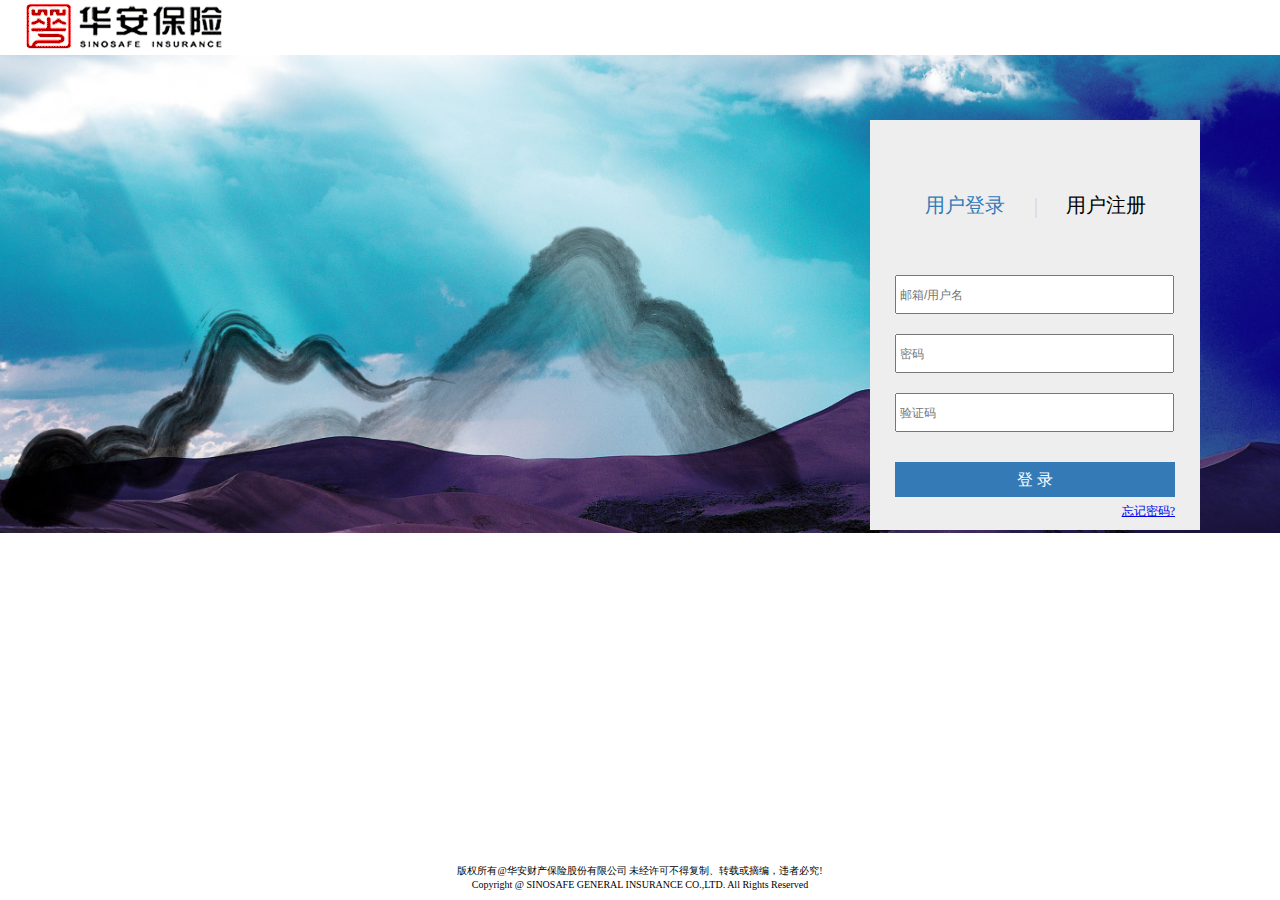
<file: src/main/resources/static/index.html>
<!DOCTYPE html>
<html>
<head>
<meta charset="UTF-8">
<title>华安统一登录平台</title>
<link rel="stylesheet" href="styles/index/index.css">
</head>
<body>
	<div id="wrapper">
		<section class="login_logo">
			<img alt="华安logo" src="images/logo.gif">
		</section>
		<section class="login_backImg">
			<img alt="背景图片" src="images/single_random_login_bg1.jpg" width="100%">
		</section>
		<section class="login_wrapper">
			<header class="login_header">
				<div class="h_s1">用户登录</div>
				<span class="h_s2"></span> 
				<div class="h_s3">用户注册</div>
			</header>
			<div class="login_body">
				<input type="text" id="userName" placeholder="邮箱/用户名" required autocomplete="off">
				<input type="password" id="passWord" placeholder="密码" required autocomplete="off">
				<input type="text" id="vCode" placeholder="验证码" required autocomplete="off">
			</div>
			<footer class="login_sub">
				<a href="#" id="log_act">登 录</a>
				<a href="#" id="forget_psd">忘记密码?</a>
			</footer>
		</section>
		<section class="login_footer">
            <p>版权所有@华安财产保险股份有限公司 未经许可不得复制、转载或摘编，违者必究!</p>
            <p>Copyright @ SINOSAFE GENERAL INSURANCE CO.,LTD. All Rights Reserved</p>
        </section>
	</div>
</body>
<script type="text/javascript" src="scripts/jquery-3.3.1.min.js"></script>
<script type="module">
    import ('./js/index/index.js').then(res =>{
       	res.init($('#wrapper')); 
    });
</script>
</html>
</file>
<file: src/main/resources/static/styles/index/index.css>
*{
	margin: 0;
	padding: 0;
	/* font-family:Arial,Verdana,Sans-serif */
}
.login_backImg{
	z-index: -1;
}
/* @import "plugins/bootstrap-4.0.0/css/bootstrap.min.css"; */

.login_wrapper{
	z-index: 9999;
    position: fixed;
    top: 120px;
    right: 80px;
	/* margin: 120px 80px 0 0; */
	/* float: right; */
	width: 280px;
   	padding: 25px;
	height: 360px;
	background-color: #eee;
}

.login_header{
	width: 280px;
    height: 120px;
    display: table-cell;
    vertical-align: middle;
}

.h_s1{
	float: left;
    text-align: center;
    font-size: 20px;
    width: 140px;
    margin-top: 0;
}

.h_s1,.h_s3:hover{
	color: #337ab7;
	cursor: pointer;
}

.h_s2{
	width: 2px;
    height: 20px;
    display: inline-block;
    background: #dae0e5;
    top: 6px;
    position: relative;
}

.h_s3{
	float: right;
    font-size: 20px;
    width: 138px;
    text-align: center;
}

.login_header::after{
	content: " ";
	clear: both;
	display: block;
}

.login_body input{
	display: inline-block;
    margin: 10px 0;
    height: 35px;
    width: 272px;
    padding-left: 3px;
    font-size: 12px;
}

.login_body{
	width: 280px;
   	margin: auto;
}

.login_sub{
	width: 280px;
    margin: auto;
    margin-top: 20px;
}

#log_act{
	display: inline-block;
    height: 35px;
    width: 100%;
    text-align: center;
    line-height: 35px;
    color: #fff;
    font-weight: 400;
    background-color: #337ab7;
    border-color: #2e6da4;
    text-decoration: none;
}

#log_act:hover{
    color: #fff;
    background-color: #286090;
    border-color: #204d74;
    text-decoration: none;
}

#forget_psd{
	float: right;
    margin-top: 6px;
    font-size: 12px;
}
.login_footer {
	position: absolute;
    bottom: 2px;
    left: 0px;
    width: 100%;
    font-size: 10px;
    line-height: 14px;
    padding: 6px 0;
    text-align: center;
}
</file>
